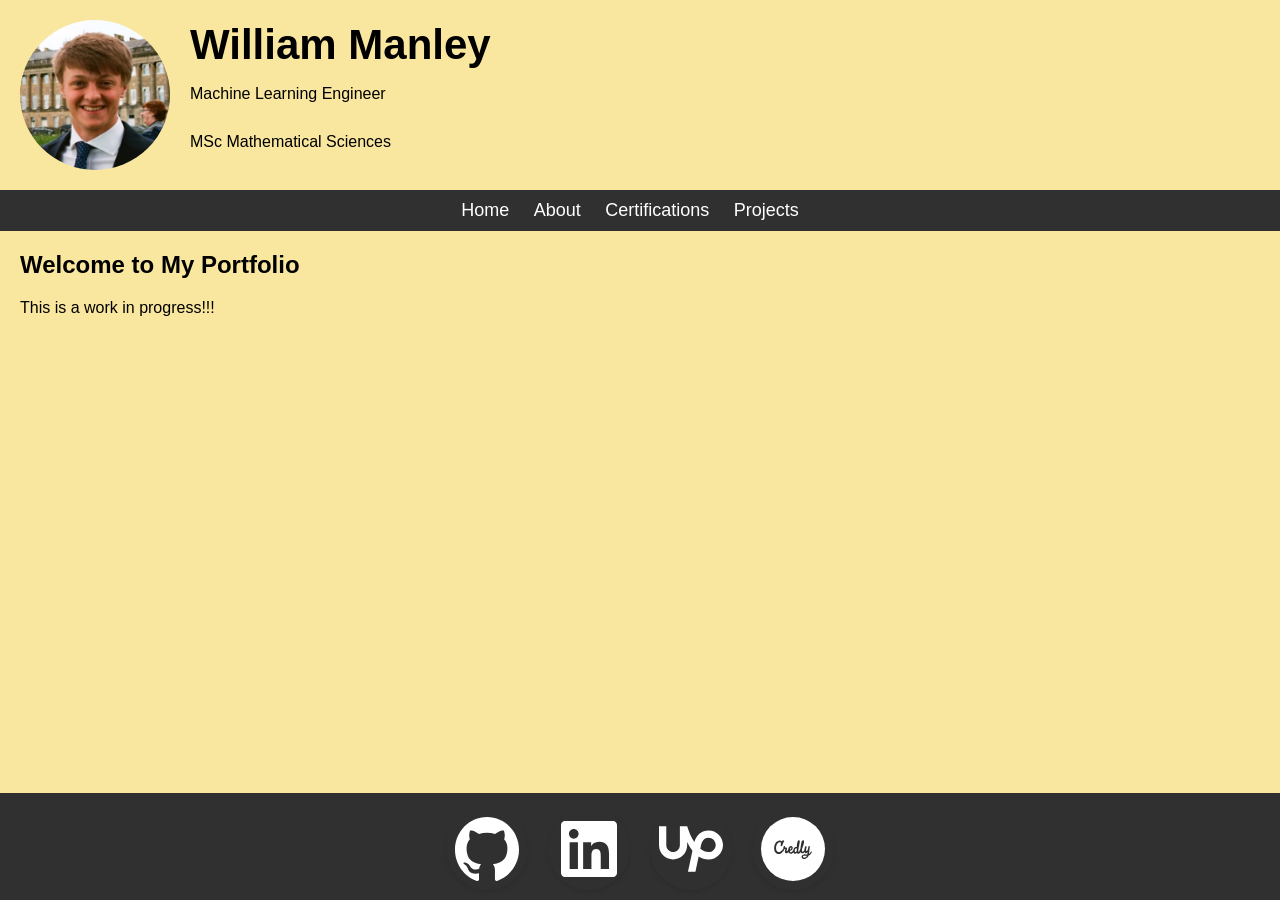
<file: apps/web/portfolio/src/index.html>
<!-- An HTML template, defining the structure of the Index (Home) page. -->

<!doctype html>

<html lang="en">
  <head>
    <meta charset="UTF-8" />
    <meta name="viewport" content="width=device-width, initial-scale=1.0" />
    <title>My Portfolio</title>
    <!-- Links to CSS styling consumed by the Index (Home) page. -->
    <link rel="stylesheet" href="styles/global.css" />
    <!-- Link to global script. -->
<!--    <link rel="preload" href="scripts/global.js" as="script">-->
<!--    <script src="scripts/global.js" defer></script>-->
  </head>
  <!-- Global Header (to be injected at the top of every page). -->
  <header class="global-header">
    <!-- Left section with profile picture and text -->
    <div class="header-left">
      <!-- Circular profile picture container. -->
      <div class="profile-pic-container">
        <img src="assets/imgs/me.jpeg" alt="William Manley" class="profile-pic" />
      </div>

      <!-- Name & Job Title text container. -->
      <div class="text-container">
        <h1>William Manley</h1>
        <p>Machine Learning Engineer</p>
        <p>MSc Mathematical Sciences</p>
      </div>
    </div>
  </header>

  <!-- Global Navbar (to be injected just below the header of every page). -->
  <nav>
    <ul>
      <li><a href="index.html">Home</a></li>
      <li><a href="about.html">About</a></li>
      <li><a href="certifications.html">Certifications</a></li>
      <li><a href="projects.html">Projects</a></li>
    </ul>
  </nav>


  <body>
    <!-- Global content (header) will be injected at the top -->
<!--    <div id="global-header"></div>-->

    <!-- Local page content goes here. -->
    <main id="main-content">
      <h2>Welcome to My Portfolio</h2>
      <p>This is a work in progress!!!</p>
    </main>

    <!-- Global content (footer) will be injected at the bottom -->
<!--    <div id="global-footer"></div>-->
    <!-- Global Footer (to be injected at the bottom of every page). -->
    <footer class="global-footer">
      <!-- Social Icons -->
      <div class="social-icons">
        <a
                href="https://github.com/willmanley"
                class="social-icon"
                target="_blank"
                rel="noopener noreferrer"
                title="GitHub"
        >
          <img src="assets/imgs/icons/github.svg" alt="GitHub" />
        </a>
        <a
                href="https://linkedin.com/in/williampmanley"
                class="social-icon"
                target="_blank"
                rel="noopener noreferrer"
                title="LinkedIn"
        >
          <img src="assets/imgs/icons/linkedin.svg" alt="LinkedIn" />
        </a>
        <a
                href="https://upwork.com/YourUsername"
                class="social-icon"
                target="_blank"
                rel="noopener noreferrer"
                title="UpWork"
        >
          <img src="assets/imgs/icons/upwork.svg" alt="UpWork" />
        </a>
        <a
                href="https://www.credly.com/users/william-manley.9b08b9b6"
                class="social-icon"
                target="_blank"
                rel="noopener noreferrer"
                title="Credly"
        >
          <img src="assets/imgs/icons/credly.svg" alt="Credly" />
        </a>
      </div>
    </footer>

  </body>
</html>
</file>
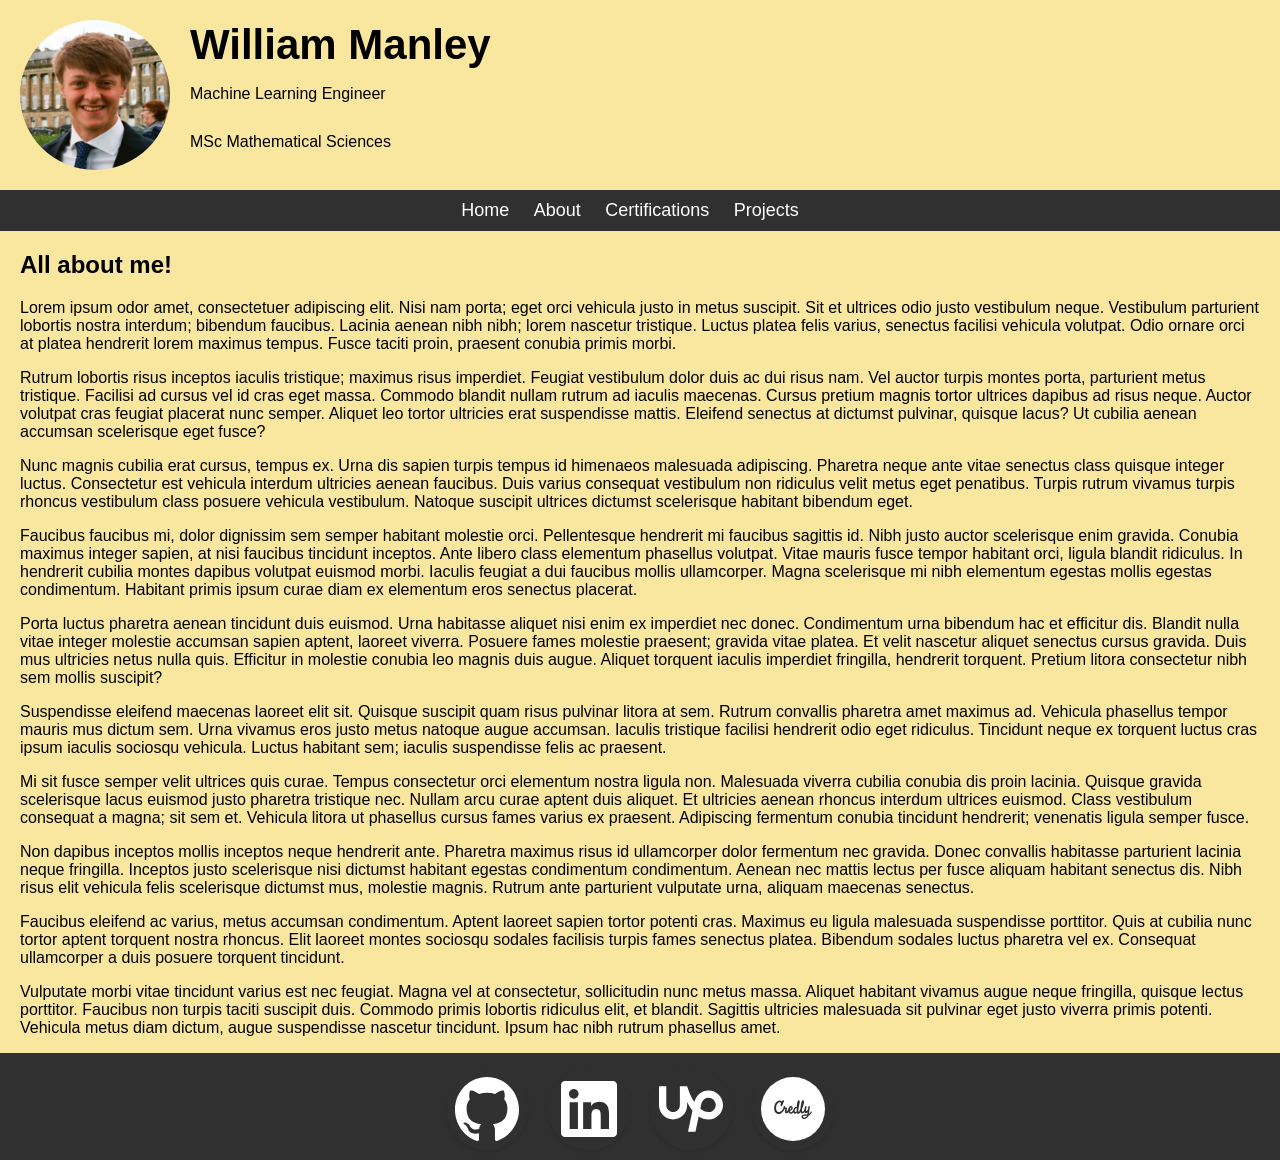
<file: apps/web/portfolio/src/about.html>
<!-- An HTML template, defining the structure of the About page. -->

<!doctype html>

<html lang="en">
  <head>
    <meta charset="UTF-8" />
    <meta name="viewport" content="width=device-width, initial-scale=1.0" />
    <title>My Portfolio</title>
    <!-- Links to CSS styling consumed by the About page. -->
    <link rel="stylesheet" href="styles/global.css" />
    <!-- Link to global script. -->
<!--    <link rel="preload" href="scripts/global.js" as="script">-->
<!--    <script src="scripts/global.js" defer></script>-->
  </head>

  <!-- Global Header (to be injected at the top of every page). -->
  <header class="global-header">
    <!-- Left section with profile picture and text -->
    <div class="header-left">
      <!-- Circular profile picture container. -->
      <div class="profile-pic-container">
        <img src="assets/imgs/me.jpeg" alt="William Manley" class="profile-pic" />
      </div>

      <!-- Name & Job Title text container. -->
      <div class="text-container">
        <h1>William Manley</h1>
        <p>Machine Learning Engineer</p>
        <p>MSc Mathematical Sciences</p>
      </div>
    </div>
  </header>

  <!-- Global Navbar (to be injected just below the header of every page). -->
  <nav>
    <ul>
      <li><a href="index.html">Home</a></li>
      <li><a href="about.html">About</a></li>
      <li><a href="certifications.html">Certifications</a></li>
      <li><a href="projects.html">Projects</a></li>
    </ul>
  </nav>

  <body>
    <!-- Global content (header) will be injected at the top -->
    <div id="global-header"></div>

    <!-- Main page content goes here -->
    <main id="main-content">
      <h2>All about me!</h2>
      <p>
        Lorem ipsum odor amet, consectetuer adipiscing elit. Nisi nam porta;
        eget orci vehicula justo in metus suscipit. Sit et ultrices odio justo
        vestibulum neque. Vestibulum parturient lobortis nostra interdum;
        bibendum faucibus. Lacinia aenean nibh nibh; lorem nascetur tristique.
        Luctus platea felis varius, senectus facilisi vehicula volutpat. Odio
        ornare orci at platea hendrerit lorem maximus tempus. Fusce taciti
        proin, praesent conubia primis morbi.
      </p>
      <p>
        Rutrum lobortis risus inceptos iaculis tristique; maximus risus
        imperdiet. Feugiat vestibulum dolor duis ac dui risus nam. Vel auctor
        turpis montes porta, parturient metus tristique. Facilisi ad cursus vel
        id cras eget massa. Commodo blandit nullam rutrum ad iaculis maecenas.
        Cursus pretium magnis tortor ultrices dapibus ad risus neque. Auctor
        volutpat cras feugiat placerat nunc semper. Aliquet leo tortor ultricies
        erat suspendisse mattis. Eleifend senectus at dictumst pulvinar, quisque
        lacus? Ut cubilia aenean accumsan scelerisque eget fusce?
      </p>
      <p>
        Nunc magnis cubilia erat cursus, tempus ex. Urna dis sapien turpis
        tempus id himenaeos malesuada adipiscing. Pharetra neque ante vitae
        senectus class quisque integer luctus. Consectetur est vehicula interdum
        ultricies aenean faucibus. Duis varius consequat vestibulum non
        ridiculus velit metus eget penatibus. Turpis rutrum vivamus turpis
        rhoncus vestibulum class posuere vehicula vestibulum. Natoque suscipit
        ultrices dictumst scelerisque habitant bibendum eget.
      </p>
      <p>
        Faucibus faucibus mi, dolor dignissim sem semper habitant molestie orci.
        Pellentesque hendrerit mi faucibus sagittis id. Nibh justo auctor
        scelerisque enim gravida. Conubia maximus integer sapien, at nisi
        faucibus tincidunt inceptos. Ante libero class elementum phasellus
        volutpat. Vitae mauris fusce tempor habitant orci, ligula blandit
        ridiculus. In hendrerit cubilia montes dapibus volutpat euismod morbi.
        Iaculis feugiat a dui faucibus mollis ullamcorper. Magna scelerisque mi
        nibh elementum egestas mollis egestas condimentum. Habitant primis ipsum
        curae diam ex elementum eros senectus placerat.
      </p>
      <p>
        Porta luctus pharetra aenean tincidunt duis euismod. Urna habitasse
        aliquet nisi enim ex imperdiet nec donec. Condimentum urna bibendum hac
        et efficitur dis. Blandit nulla vitae integer molestie accumsan sapien
        aptent, laoreet viverra. Posuere fames molestie praesent; gravida vitae
        platea. Et velit nascetur aliquet senectus cursus gravida. Duis mus
        ultricies netus nulla quis. Efficitur in molestie conubia leo magnis
        duis augue. Aliquet torquent iaculis imperdiet fringilla, hendrerit
        torquent. Pretium litora consectetur nibh sem mollis suscipit?
      </p>
      <p>
        Suspendisse eleifend maecenas laoreet elit sit. Quisque suscipit quam
        risus pulvinar litora at sem. Rutrum convallis pharetra amet maximus ad.
        Vehicula phasellus tempor mauris mus dictum sem. Urna vivamus eros justo
        metus natoque augue accumsan. Iaculis tristique facilisi hendrerit odio
        eget ridiculus. Tincidunt neque ex torquent luctus cras ipsum iaculis
        sociosqu vehicula. Luctus habitant sem; iaculis suspendisse felis ac
        praesent.
      </p>
      <p>
        Mi sit fusce semper velit ultrices quis curae. Tempus consectetur orci
        elementum nostra ligula non. Malesuada viverra cubilia conubia dis proin
        lacinia. Quisque gravida scelerisque lacus euismod justo pharetra
        tristique nec. Nullam arcu curae aptent duis aliquet. Et ultricies
        aenean rhoncus interdum ultrices euismod. Class vestibulum consequat a
        magna; sit sem et. Vehicula litora ut phasellus cursus fames varius ex
        praesent. Adipiscing fermentum conubia tincidunt hendrerit; venenatis
        ligula semper fusce.
      </p>
      <p>
        Non dapibus inceptos mollis inceptos neque hendrerit ante. Pharetra
        maximus risus id ullamcorper dolor fermentum nec gravida. Donec
        convallis habitasse parturient lacinia neque fringilla. Inceptos justo
        scelerisque nisi dictumst habitant egestas condimentum condimentum.
        Aenean nec mattis lectus per fusce aliquam habitant senectus dis. Nibh
        risus elit vehicula felis scelerisque dictumst mus, molestie magnis.
        Rutrum ante parturient vulputate urna, aliquam maecenas senectus.
      </p>
      <p>
        Faucibus eleifend ac varius, metus accumsan condimentum. Aptent laoreet
        sapien tortor potenti cras. Maximus eu ligula malesuada suspendisse
        porttitor. Quis at cubilia nunc tortor aptent torquent nostra rhoncus.
        Elit laoreet montes sociosqu sodales facilisis turpis fames senectus
        platea. Bibendum sodales luctus pharetra vel ex. Consequat ullamcorper a
        duis posuere torquent tincidunt.
      </p>
      <p>
        Vulputate morbi vitae tincidunt varius est nec feugiat. Magna vel at
        consectetur, sollicitudin nunc metus massa. Aliquet habitant vivamus
        augue neque fringilla, quisque lectus porttitor. Faucibus non turpis
        taciti suscipit duis. Commodo primis lobortis ridiculus elit, et
        blandit. Sagittis ultricies malesuada sit pulvinar eget justo viverra
        primis potenti. Vehicula metus diam dictum, augue suspendisse nascetur
        tincidunt. Ipsum hac nibh rutrum phasellus amet.
      </p>
    </main>

    <!-- Global content (footer) will be injected at the bottom -->
<!--    <div id="global-footer"></div>-->
    <!-- Global Footer (to be injected at the bottom of every page). -->
    <footer class="global-footer">
      <!-- Social Icons -->
      <div class="social-icons">
        <a
                href="https://github.com/willmanley"
                class="social-icon"
                target="_blank"
                rel="noopener noreferrer"
                title="GitHub"
        >
          <img src="assets/imgs/icons/github.svg" alt="GitHub" />
        </a>
        <a
                href="https://linkedin.com/in/williampmanley"
                class="social-icon"
                target="_blank"
                rel="noopener noreferrer"
                title="LinkedIn"
        >
          <img src="assets/imgs/icons/linkedin.svg" alt="LinkedIn" />
        </a>
        <a
                href="https://upwork.com/YourUsername"
                class="social-icon"
                target="_blank"
                rel="noopener noreferrer"
                title="UpWork"
        >
          <img src="assets/imgs/icons/upwork.svg" alt="UpWork" />
        </a>
        <a
                href="https://www.credly.com/users/william-manley.9b08b9b6"
                class="social-icon"
                target="_blank"
                rel="noopener noreferrer"
                title="Credly"
        >
          <img src="assets/imgs/icons/credly.svg" alt="Credly" />
        </a>
      </div>
    </footer>

  </body>
</html>
</file>
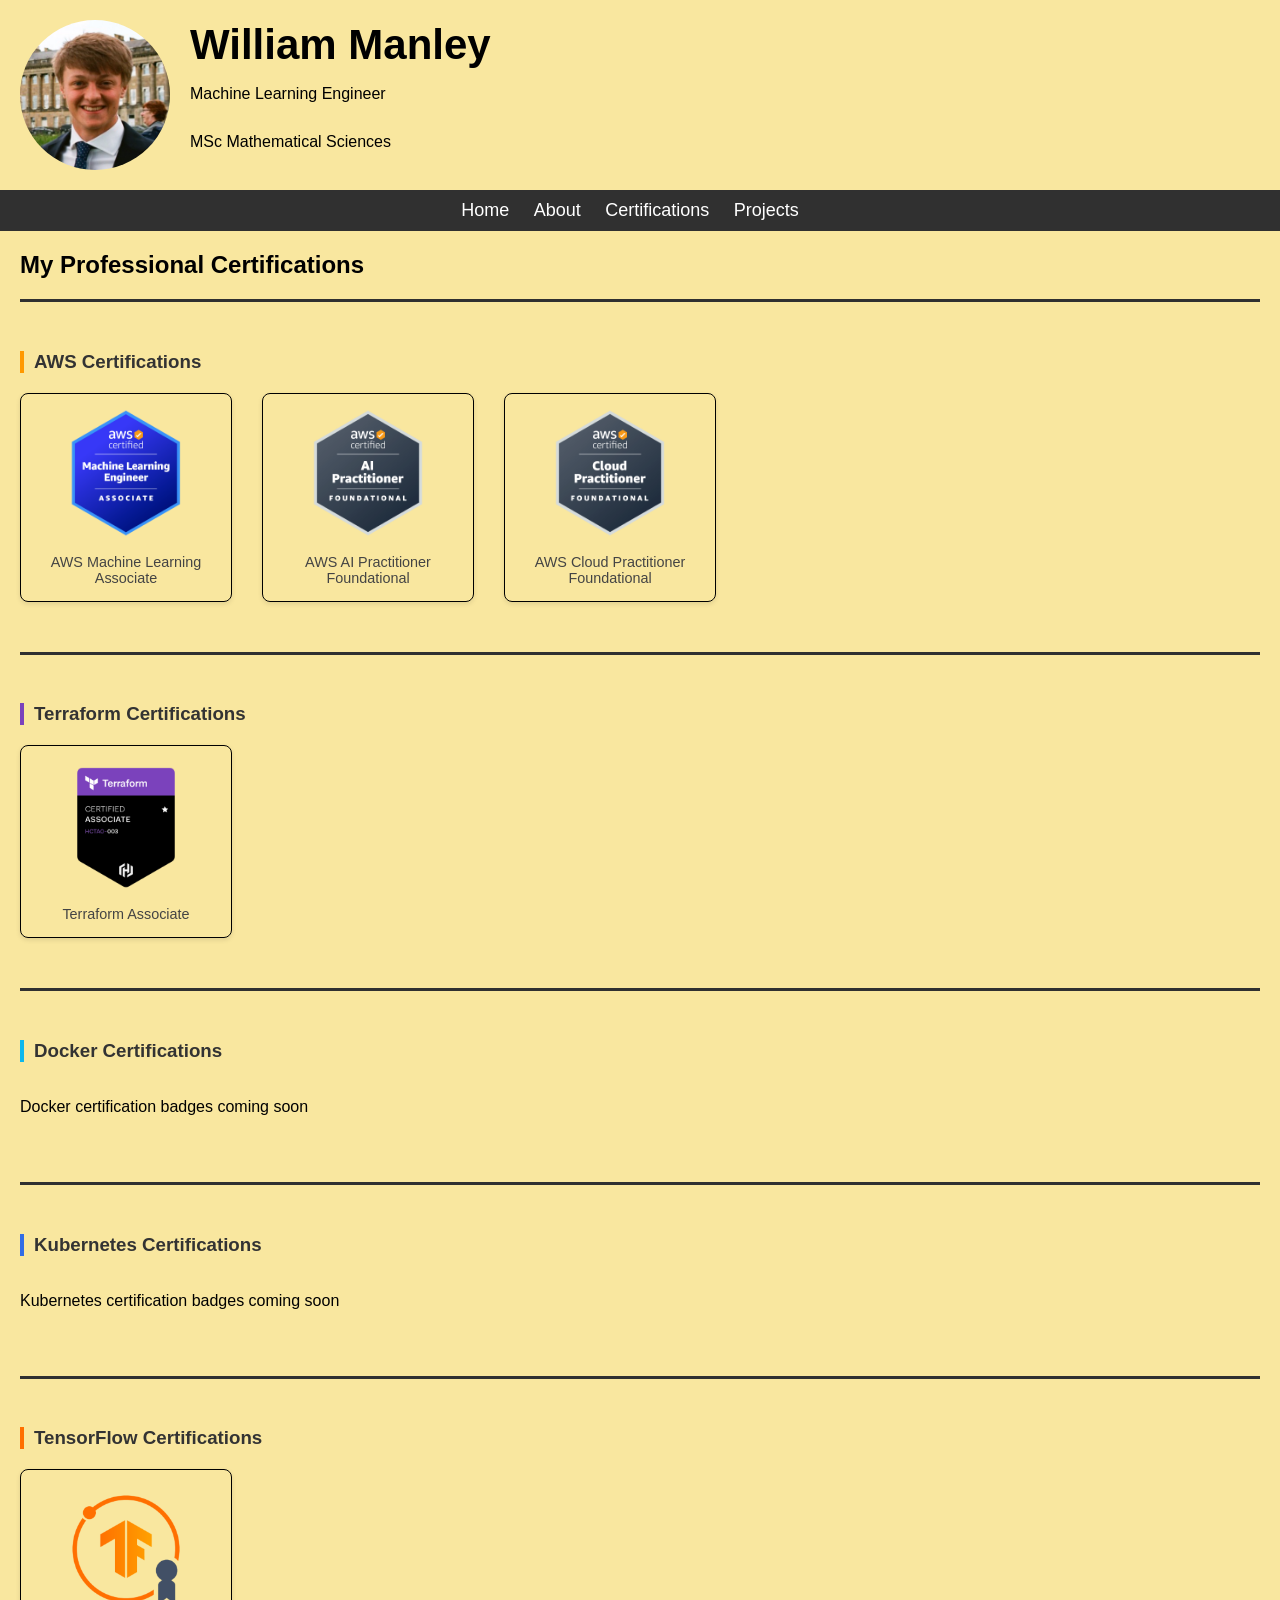
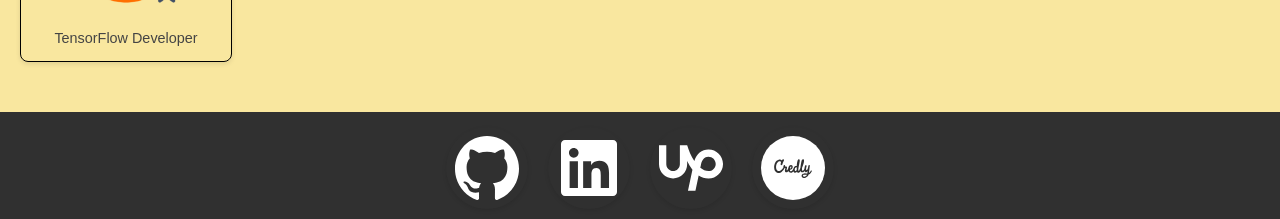
<file: apps/web/portfolio/src/certifications.html>
<!-- An HTML template, defining the structure of the Certifications page. -->
<!doctype html>
<html lang="en">
  <head>
    <meta charset="UTF-8" />
    <meta name="viewport" content="width=device-width, initial-scale=1.0" />
    <title>My Portfolio - Certifications</title>
    <!-- Links to CSS styling consumed by the Certifications page. -->
    <link rel="stylesheet" href="styles/global.css" />
    <link rel="stylesheet" href="styles/certifications.css" />
    <!-- Link to global script. -->
<!--    <link rel="preload" href="scripts/global.js" as="script">-->
<!--    <script src="scripts/global.js" defer></script>-->
  </head>

  <!-- Global Header (to be injected at the top of every page). -->
  <header class="global-header">
    <!-- Left section with profile picture and text -->
    <div class="header-left">
      <!-- Circular profile picture container. -->
      <div class="profile-pic-container">
        <img src="assets/imgs/me.jpeg" alt="William Manley" class="profile-pic" />
      </div>

      <!-- Name & Job Title text container. -->
      <div class="text-container">
        <h1>William Manley</h1>
        <p>Machine Learning Engineer</p>
        <p>MSc Mathematical Sciences</p>
      </div>
    </div>
  </header>

  <!-- Global Navbar (to be injected just below the header of every page). -->
  <nav>
    <ul>
      <li><a href="index.html">Home</a></li>
      <li><a href="about.html">About</a></li>
      <li><a href="certifications.html">Certifications</a></li>
      <li><a href="projects.html">Projects</a></li>
    </ul>
  </nav>

  <body>
    <!-- Global content (header) will be injected at the top -->
<!--    <div id="global-header"></div>-->

    <!-- Local page content goes here. -->
    <main id="main-content">
      <h2>My Professional Certifications</h2>

      <hr class="section-divider" />

      <section class="cert-section" id="aws-certs">
        <h3>AWS Certifications</h3>
        <div class="badge-container">
          <div class="badge">
            <a
              href="https://www.credly.com/badges/b9079b61-d6b7-4a34-879b-6a070de2a4c0/public_url"
              target="_blank"
              title="Click to verify."
            >
              <div class="badge-img">
                <img
                  src="assets/imgs/badges/aws_machine_learning_engineer_associate.png"
                  alt="AWS Machine Learning Engineer"
                />
              </div>
              <figcaption class="badge-caption">
                AWS Machine Learning Associate
              </figcaption>
            </a>
          </div>
          <div class="badge">
            <a
              href="https://www.credly.com/badges/a7a2a64d-704e-4ddb-924c-709738579ed6/public_url"
              target="_blank"
              title="Click to verify."
            >
              <div class="badge-img">
                <img
                  src="assets/imgs/badges/aws_ai_practitioner.png"
                  alt="AWS AI Practitioner"
                />
              </div>
              <figcaption class="badge-caption">
                AWS AI Practitioner Foundational
              </figcaption>
            </a>
          </div>
          <div class="badge">
            <a
              href="https://www.credly.com/badges/422b1a57-848a-4e01-91d5-510a9f39defd/public_url"
              target="_blank"
              title="Click to verify."
            >
              <div class="badge-img">
                <img
                  src="assets/imgs/badges/aws_cloud_practitioner.png"
                  alt="AWS Cloud Practitioner"
                />
              </div>
              <figcaption class="badge-caption">
                AWS Cloud Practitioner Foundational
              </figcaption>
            </a>
          </div>
        </div>
      </section>

      <hr class="section-divider" />

      <section class="cert-section" id="terraform-certs">
        <h3>Terraform Certifications</h3>
        <div class="badge-container">
          <div class="badge">
            <a
              href="https://www.credly.com/badges/f4cfafd3-426d-48c5-8770-fb4a7bf46d66/public_url"
              target="_blank"
              title="Click to verify."
            >
              <div class="badge-img">
                <img
                  src="assets/imgs/badges/terraform_associate.png"
                  alt="Terraform Associate"
                />
              </div>
              <figcaption class="badge-caption">Terraform Associate</figcaption>
            </a>
          </div>
        </div>
      </section>

      <hr class="section-divider" />

      <section class="cert-section" id="docker-certs">
        <h3>Docker Certifications</h3>
        <div class="badge-container">
          <!-- Docker certification badges will go here -->
          <p>Docker certification badges coming soon</p>
        </div>
      </section>

      <hr class="section-divider" />

      <section class="cert-section" id="kubernetes-certs">
        <h3>Kubernetes Certifications</h3>
        <div class="badge-container">
          <!-- Kubernetes certification badges will go here -->
          <p>Kubernetes certification badges coming soon</p>
        </div>
      </section>

      <hr class="section-divider" />

      <section class="cert-section" id="tensorflow-certs">
        <h3>TensorFlow Certifications</h3>
        <div class="badge-container">
          <!-- TensorFlow certification badges will go here -->
          <div class="badge">
            <a
              href="https://www.credential.net/0e45609f-28db-4afa-a1fc-990df65ba7d4#acc.BrRtSzHs"
              target="_blank"
              title="Click to verify."
            >
              <div class="badge-img">
                <img
                  src="assets/imgs/badges/tensorflow_developer.png"
                  alt="TensorFlow Developer"
                />
              </div>
              <figcaption class="badge-caption">
                TensorFlow Developer
              </figcaption>
            </a>
          </div>
        </div>
      </section>
    </main>

    <!-- Global content (footer) will be injected at the bottom -->
<!--    <div id="global-footer"></div>-->    <!-- Global Footer (to be injected at the bottom of every page). -->
    <footer class="global-footer">
      <!-- Social Icons -->
      <div class="social-icons">
        <a
                href="https://github.com/willmanley"
                class="social-icon"
                target="_blank"
                rel="noopener noreferrer"
                title="GitHub"
        >
          <img src="assets/imgs/icons/github.svg" alt="GitHub" />
        </a>
        <a
                href="https://linkedin.com/in/williampmanley"
                class="social-icon"
                target="_blank"
                rel="noopener noreferrer"
                title="LinkedIn"
        >
          <img src="assets/imgs/icons/linkedin.svg" alt="LinkedIn" />
        </a>
        <a
                href="https://upwork.com/YourUsername"
                class="social-icon"
                target="_blank"
                rel="noopener noreferrer"
                title="UpWork"
        >
          <img src="assets/imgs/icons/upwork.svg" alt="UpWork" />
        </a>
        <a
                href="https://www.credly.com/users/william-manley.9b08b9b6"
                class="social-icon"
                target="_blank"
                rel="noopener noreferrer"
                title="Credly"
        >
          <img src="assets/imgs/icons/credly.svg" alt="Credly" />
        </a>
      </div>
    </footer>


  </body>
</html>
</file>
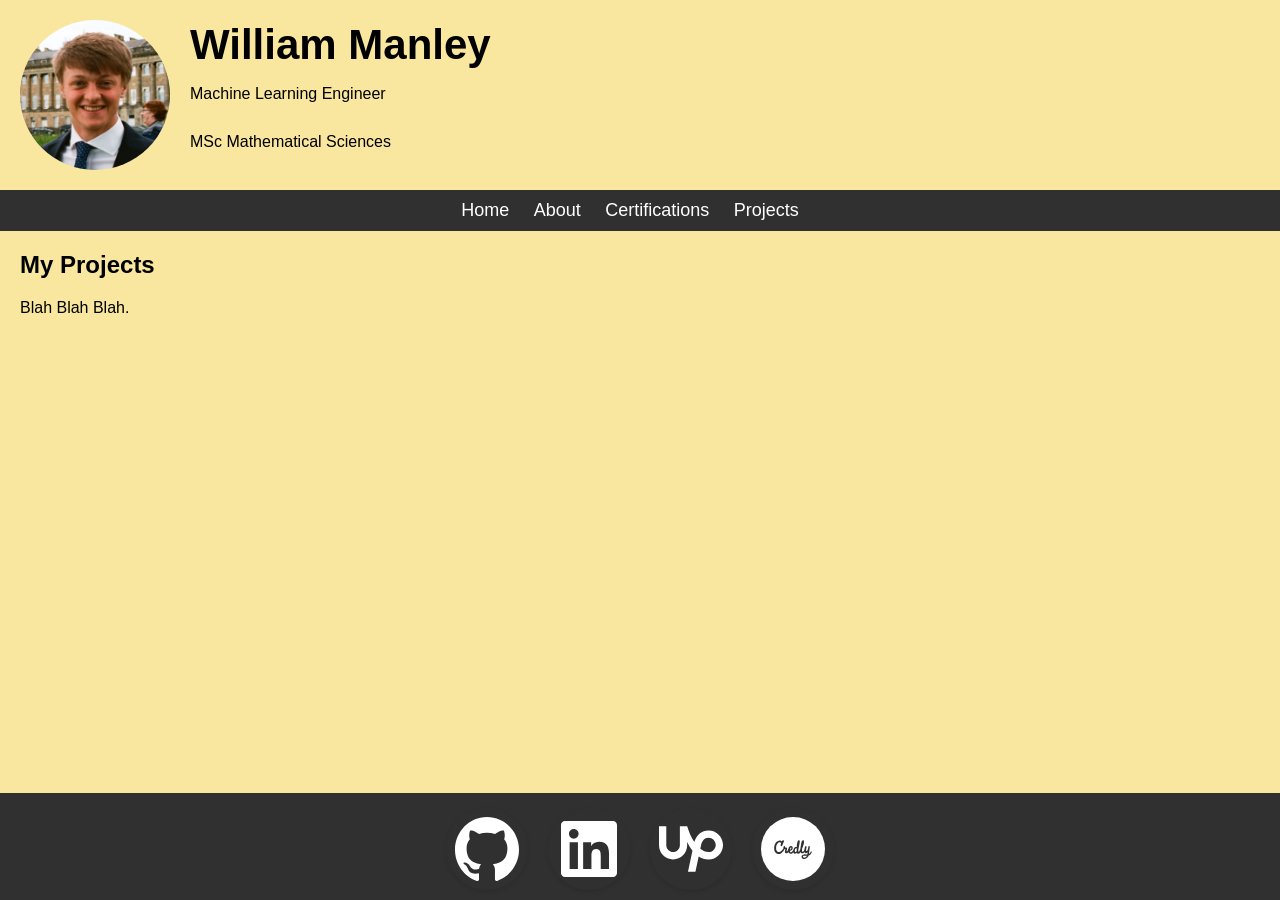
<file: apps/web/portfolio/src/projects.html>
<!-- An HTML template, defining the structure of the Projects page. -->

<!doctype html>

<html lang="en">
  <head>
    <meta charset="UTF-8" />
    <meta name="viewport" content="width=device-width, initial-scale=1.0" />
    <title>My Portfolio</title>
    <!-- Links to CSS styling consumed by the Projects page. -->
    <link rel="stylesheet" href="styles/global.css" />
    <!-- Link to global script. -->
<!--    <link rel="preload" href="scripts/global.js" as="script">-->
<!--    <script src="scripts/global.js" defer></script>-->

  </head>
  <!-- Global Header (to be injected at the top of every page). -->
  <header class="global-header">
    <!-- Left section with profile picture and text -->
    <div class="header-left">
      <!-- Circular profile picture container. -->
      <div class="profile-pic-container">
        <img src="assets/imgs/me.jpeg" alt="William Manley" class="profile-pic" />
      </div>

      <!-- Name & Job Title text container. -->
      <div class="text-container">
        <h1>William Manley</h1>
        <p>Machine Learning Engineer</p>
        <p>MSc Mathematical Sciences</p>
      </div>
    </div>
  </header>

  <!-- Global Navbar (to be injected just below the header of every page). -->
  <nav>
    <ul>
      <li><a href="index.html">Home</a></li>
      <li><a href="about.html">About</a></li>
      <li><a href="certifications.html">Certifications</a></li>
      <li><a href="projects.html">Projects</a></li>
    </ul>
  </nav>

  <body>
    <!-- Global content (header) will be injected at the top -->
<!--    <div id="global-header"></div>-->

    <!-- Main page content goes here -->
    <main id="main-content">
      <h2>My Projects</h2>
      <p>Blah Blah Blah.</p>
    </main>

    <!-- Global content (footer) will be injected at the bottom -->
<!--    <div id="global-footer"></div>-->
    <!-- Global Footer (to be injected at the bottom of every page). -->
    <footer class="global-footer">
      <!-- Social Icons -->
      <div class="social-icons">
        <a
                href="https://github.com/willmanley"
                class="social-icon"
                target="_blank"
                rel="noopener noreferrer"
                title="GitHub"
        >
          <img src="assets/imgs/icons/github.svg" alt="GitHub" />
        </a>
        <a
                href="https://linkedin.com/in/williampmanley"
                class="social-icon"
                target="_blank"
                rel="noopener noreferrer"
                title="LinkedIn"
        >
          <img src="assets/imgs/icons/linkedin.svg" alt="LinkedIn" />
        </a>
        <a
                href="https://upwork.com/YourUsername"
                class="social-icon"
                target="_blank"
                rel="noopener noreferrer"
                title="UpWork"
        >
          <img src="assets/imgs/icons/upwork.svg" alt="UpWork" />
        </a>
        <a
                href="https://www.credly.com/users/william-manley.9b08b9b6"
                class="social-icon"
                target="_blank"
                rel="noopener noreferrer"
                title="Credly"
        >
          <img src="assets/imgs/icons/credly.svg" alt="Credly" />
        </a>
      </div>
    </footer>

  </body>
</html>
</file>
<file: apps/web/portfolio/src/styles/global.css>
/* A style sheet defining global styling, for components being reused across all website pages. */
@import url("_variables.css");
@import url("_profile_pic.css");
@import url("_nav.css");
@import url("_icons.css"); /* Add the new icons stylesheet */

/* Global Header Layout */
.global-header {
  display: flex;
  align-items: center; /* Vertically center content within the header */
  padding-top: 20px; /* Space from the top of the page */
  padding-left: 20px; /* Space from the left of the page */
  padding-right: 20px;
  justify-content: flex-start;
}

/* Profile and Text Container Wrapper */
.header-left {
  display: flex;
  align-items: center;
}

/* Profile Picture Container Styling */
.global-header .profile-pic-container {
  margin-right: 20px; /* Space between the profile picture and the text */
}

/* Text Container Styling for Name and Job Title */
.global-header .text-container {
  display: flex;
  flex-direction: column; /* Stack name and job title vertically */
  justify-content: center; /* Center the text vertically within its container */
  line-height: 1; /* Reduce line height to bring elements closer */
}

/* Title and Subtitle Styling */
.global-header h1 {
  font-size: 42px;
  margin: 0px 0px; /* Remove any default margin */
  margin-bottom: 4px; /* Small space between name and title */
}

/* Navbar Styling */
nav {
  margin-top: 20px; /* Space between the header and the navbar */
}

body {
  display: flex;
  flex-direction: column;
  background-color: var(--primary-color);
  margin: 0;
  padding: 0;
  font-family: var(--primary-font);
  min-height: 100vh; /* Ensure body takes up at least the full viewport height */
}

main {
  flex-grow: 1; /* Allow local content in each page to take up all of the available space. */
}

#main-content {
  margin-left: 20px;
  margin-right: 20px;
}

.global-footer {
  background-color: var(--accent-color); /* Dark background for footer */
  color: var(--accent-font-color); /* White text */
  text-align: center; /* Center the footer text */
  padding: 0px 0 10px 0; /* Increased bottom padding for larger icons */
  width: 100%; /* Ensure the footer takes full width */
  font-size: 14px; /* Adjust font size */
  margin-top: auto; /* Push the footer to the bottom of the page */
  display: flex;
  flex-direction: column;
  align-items: center;
  justify-content: center;
}
</file>
<file: apps/web/portfolio/src/styles/certifications.css>
/* A style sheet, defining styling for components local to the Certification page. */
@import url("./_badges.css");
@import url("./_variables.css");

/* Section styling */
.cert-section {
  padding: 30px 0;
}

/* Horizontal dividers between sections */
.section-divider {
  border: 0;
  height: 3px;
  background-color: var(--accent-color);
  margin: 0px 0;
}

/* Section headings */
.cert-section h3 {
  color: #333;
  margin-bottom: 20px;
  border-left: 4px solid #0066cc;
  padding-left: 10px;
}

/* Custom colors for each certification type */
#aws-certs h3 {
  border-left-color: #ff9900; /* AWS orange */
}

#terraform-certs h3 {
  border-left-color: #7b42bc; /* HashiCorp purple */
}

#docker-certs h3 {
  border-left-color: #0db7ed; /* Docker blue */
}

#kubernetes-certs h3 {
  border-left-color: #326ce5; /* Kubernetes blue */
}

#tensorflow-certs h3 {
  border-left-color: #ff6f00; /* TensorFlow orange */
}
</file>
